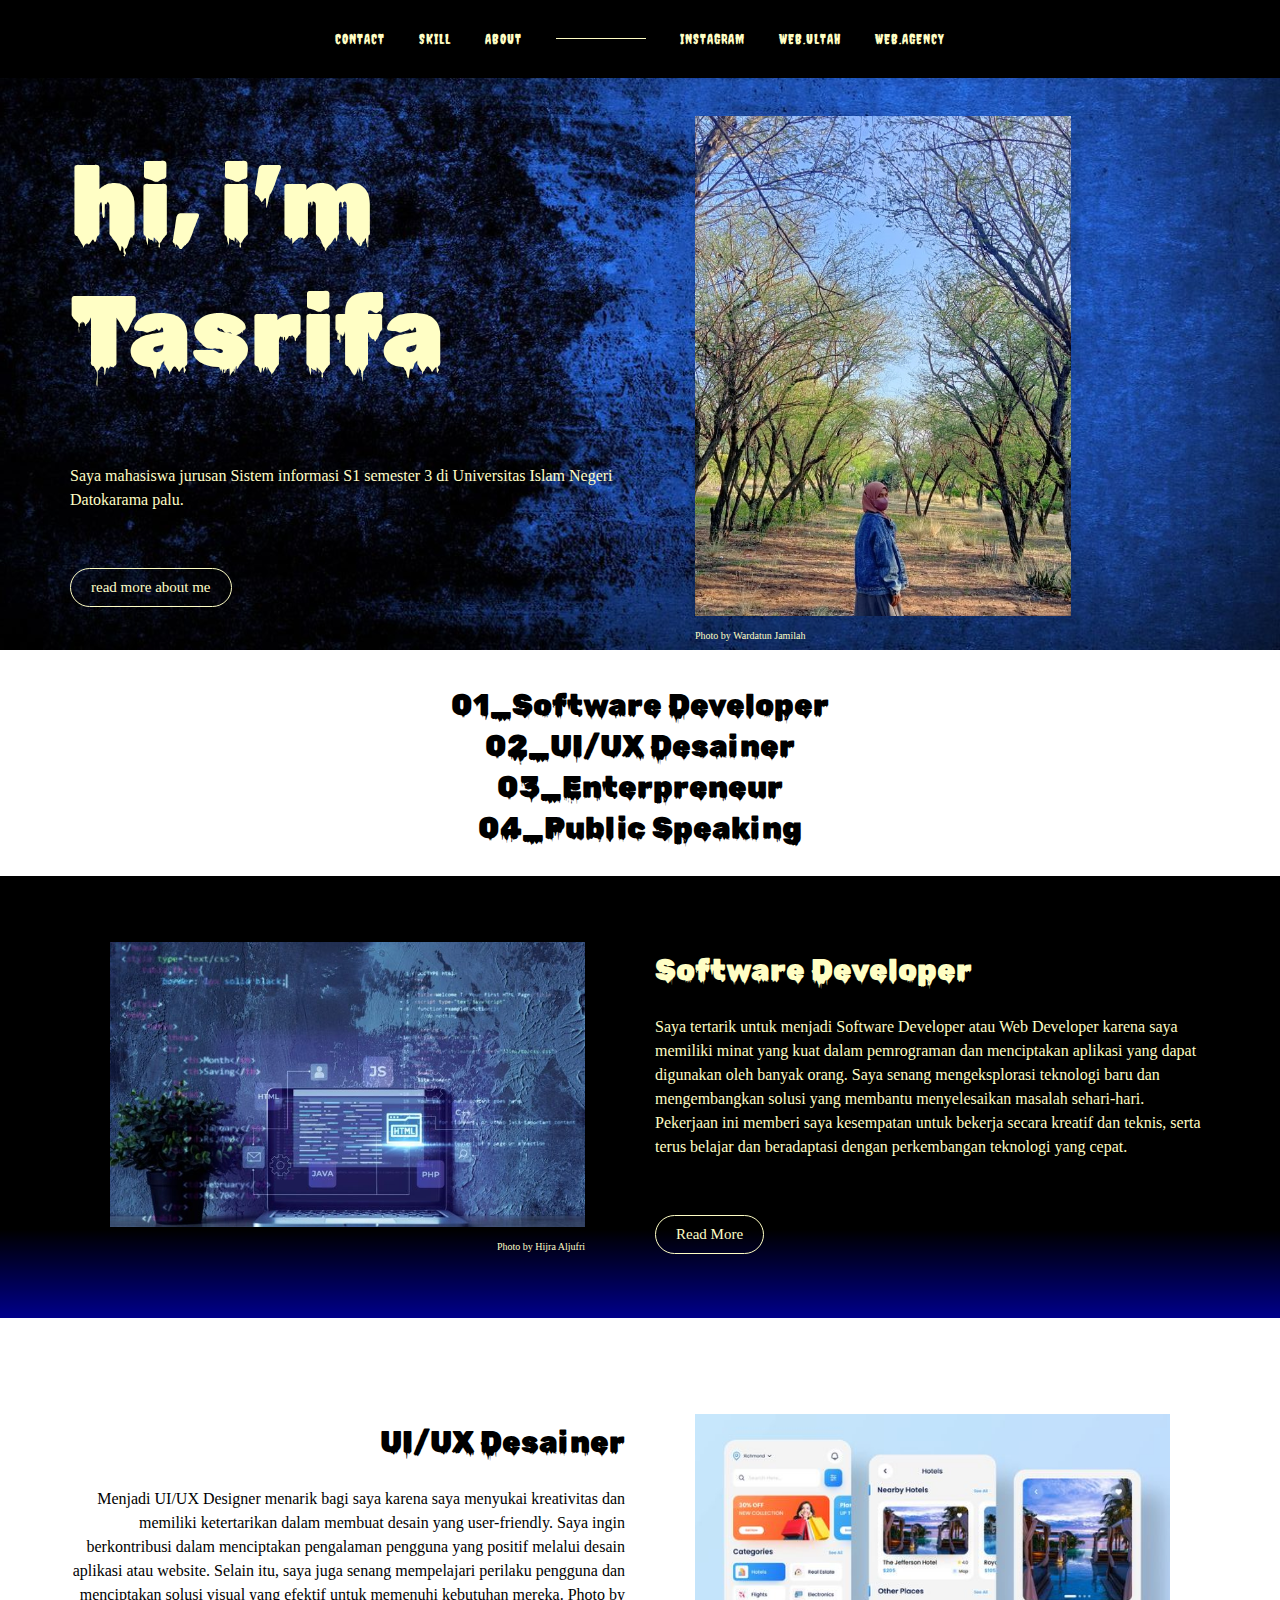
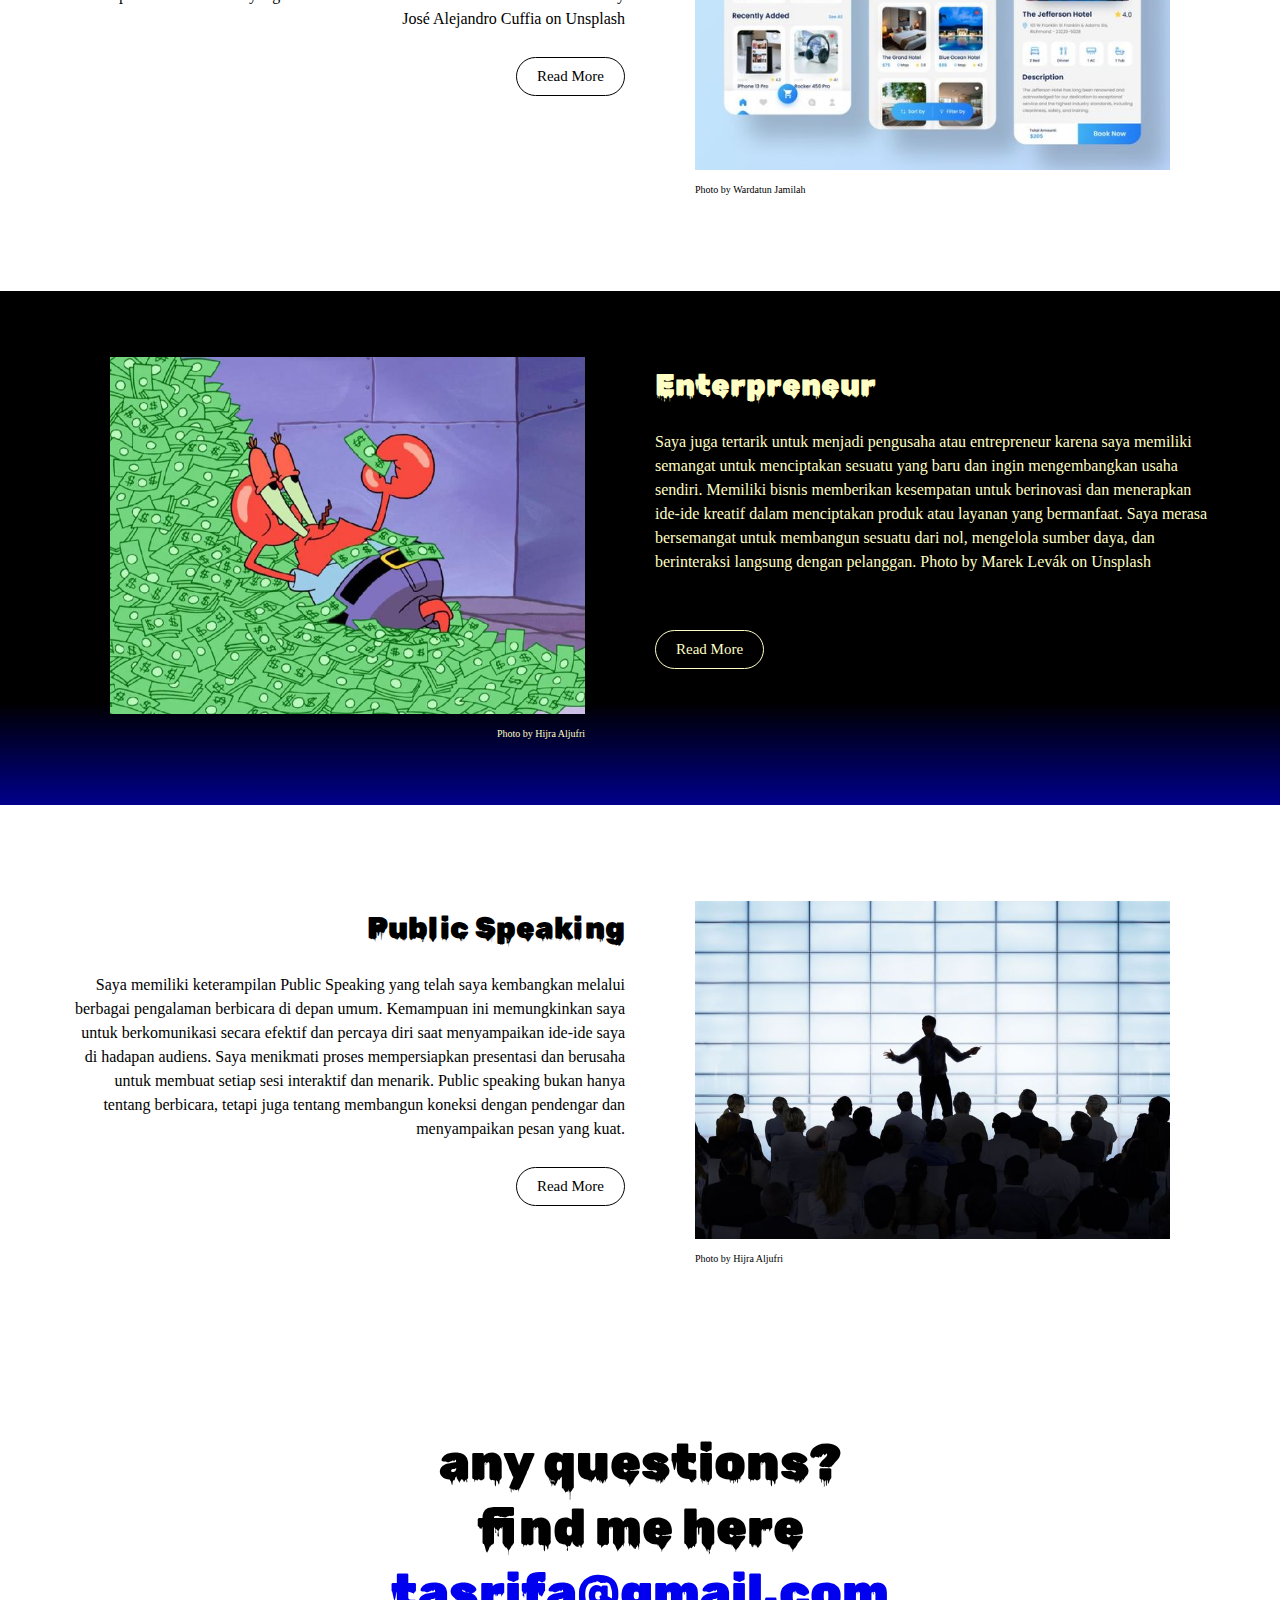
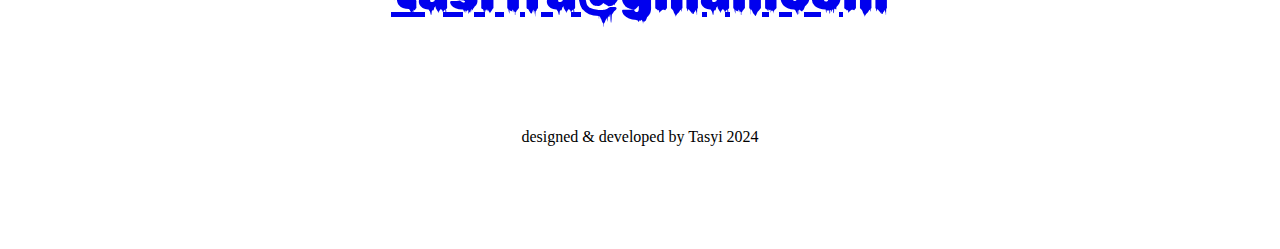
<file: index.html>
<!DOCTYPE html>
<html>
<head>
	<meta charset="utf-8">
	<meta name="viewport" content="width=device-width, initial-scale=1.0">
	<title>Portfolio Tasrifa</title>
	<link rel="stylesheet" href="css/bootstrap-grid.css" type="text/css">
	<link rel="stylesheet" href="css/styles.css" type="text/css">
	<!-- add google font -->
	<link href="https://fonts.googleapis.com/css2?family=Inknut+Antiqua:wght@300;400;500;600;700;800;900&display=swap" rel="stylesheet">
	<link href="https://fonts.googleapis.com/css2?family=Rubik+Wet+Paint&display=swap" rel="stylesheet">
	<link href="https://fonts.googleapis.com/css2?family=Creepster&display=swap" rel="stylesheet">



</head>

<body>
	<nav>
		<ul >
			<li><a href="#contact">contact</a></li>
			<li><a href="#skill-list">skill</a></li>
			<li><a href="detail/about.html">About</a></li>
			<li class="empty"></li>
			<li><a href="https://www.instagram.com/tsrfaa13" target="_blank">instagram</a></li>
			<li><a href="https://tasrifalagiultah.netlify.app/" target="_blank">Web.Ultah</a></li>
			<li><a href="https://tasrifaa.netlify.app/" target="_blank">Web.Agency</a></li>

		</ul>
	</nav>
	<header>
		<div class="container">
			<div class="row">
				<!-- right coloum -->
				<div class="col-sm pertama">
					<h1>hi, i’m</br>
					Tasrifa</h1>
					<p> Saya mahasiswa jurusan Sistem informasi S1 semester 3 di Universitas Islam Negeri Datokarama palu.
					</p>					
					<a href="detail/about.html" class="button-pertama">read more about me</a>
				</div>
				<!-- left coloum -->
				<div class="col-sm">
					<figure>
						<img src="img/tasrifa.jpg" class="intro-img" alt="Jone Doe">
						<figcaption style="color:#fffec5 ;"> 
							Photo by Wardatun Jamilah
						</figcaption>
					</figure>
				</div>
			</div>
		</div>
	</header>
	<section id="skill-list">
		<ul class="skill-list"  >
			<li>01_Software Developer</li>
			<li>02_UI/UX Desainer</li>
			<li>03_Enterpreneur</li>
			<li>04_Public Speaking</li>
		</ul>
	</section>
	<!-- projects -->
	<section class="project blue">
		<div class="container">
			<div class="row">
				<!-- right coloum -->
				<div class="col-sm">
					<figure>
						<img src="img/about.jpg" alt="cosmetics">
						<figcaption class="right-alignment" style="color:#fffec5;">
							Photo by Hijra Aljufri
						</figcaption>
					</figure> 
				</div>
				<div class="col-sm">
					<h2>Software Developer</h2>
					<p>Saya tertarik untuk menjadi Software Developer atau Web Developer karena saya memiliki minat yang kuat dalam pemrograman dan menciptakan aplikasi yang dapat digunakan oleh banyak orang. Saya senang mengeksplorasi teknologi baru dan mengembangkan solusi yang membantu menyelesaikan masalah sehari-hari. Pekerjaan ini memberi saya kesempatan untuk bekerja secara kreatif dan teknis, serta terus belajar dan beradaptasi dengan perkembangan teknologi yang cepat.
					</p>
					<a href="detail/Software_developer_page.html" class="button-pertama">Read More </a>
				</div>
			</div>
		</div>
	</section>
	<!-- project2 -->
	<section class="project">
		<div class="container">
			<div class="row">
				<!-- right coloum -->
				<div class="col-sm right-alignment">
					<h2>UI/UX Desainer</h2>
					<p>Menjadi UI/UX Designer menarik bagi saya karena saya menyukai kreativitas dan memiliki ketertarikan dalam membuat desain yang user-friendly. Saya ingin berkontribusi dalam menciptakan pengalaman pengguna yang positif melalui desain aplikasi atau website. Selain itu, saya juga senang mempelajari perilaku pengguna dan menciptakan solusi visual yang efektif untuk memenuhi kebutuhan mereka.
					Photo by José Alejandro Cuffia on Unsplash</p>
					<a href="detail/uiux_designer.html" class="button">Read More </a>
				</div>
				<div class="col-sm">
					<figure>
						<img src="img/about-2.jpg" alt="cosmetics">
						<figcaption >
							Photo by Wardatun Jamilah
						</figcaption>
					</figure> 
				</div>
			</div>
		</div>
	</section>
	<section class="project blue" >
		<!-- project3 -->
		<div class="container">
			<div class="row">
				<!-- right coloum -->
				<div class="col-sm">
					<figure class="tasrifaadman">
						<img src="img/ipad-app.jpg" alt="cosmetics">
						<figcaption class="right-alignment" style="color:#fffec5;">
							Photo by Hijra Aljufri
						</figcaption>
					</figure>
				</div> 
				<div class="col-sm"  >
					<h2>Enterpreneur</h2>
					<p>Saya juga tertarik untuk menjadi pengusaha atau entrepreneur karena saya memiliki semangat untuk menciptakan sesuatu yang baru dan ingin mengembangkan usaha sendiri. Memiliki bisnis memberikan kesempatan untuk berinovasi dan menerapkan ide-ide kreatif dalam menciptakan produk atau layanan yang bermanfaat. Saya merasa bersemangat untuk membangun sesuatu dari nol, mengelola sumber daya, dan berinteraksi langsung dengan pelanggan.
					Photo by Marek Levák on Unsplash</p>
					<a href="detail/enterpreneur.html" class="button-pertama">Read More </a>
				</div>
			</div>
		</div>
	</section>
	<section class="project">
		<div class="container">
			<div class="row">
				<!-- right coloum -->
				<div class="col-sm right-alignment">
					<h2>Public Speaking</h2>
					<p>Saya memiliki keterampilan Public Speaking yang telah saya kembangkan melalui berbagai pengalaman berbicara di depan umum. Kemampuan ini memungkinkan saya untuk berkomunikasi secara efektif dan percaya diri saat menyampaikan ide-ide saya di hadapan audiens. Saya menikmati proses mempersiapkan presentasi dan berusaha untuk membuat setiap sesi interaktif dan menarik. Public speaking bukan hanya tentang berbicara, tetapi juga tentang membangun koneksi dengan pendengar dan menyampaikan pesan yang kuat.</p>
					<a href="detail/public_speaking.html" class="button">Read More </a>
				</div>
				<div class="col-sm">
					<figure>
						<img src="img/publicspeaking.jpg" alt="cosmetics">
						<figcaption>
							Photo by Hijra Aljufri
						</figcaption>
					</figure> 
				</div>
			</div>
		</div>
	</section>
	<footer id="contact">
		<h2>any questions?<br>
			find me here <br><a href="mailto:tasrifaadman@gmail.com" target="_blank">tasrifa@gmail.com</a></h2>	
		<p>designed & developed by Tasyi 2024</p>
		</footer>
	</body>
	</html>
</file>
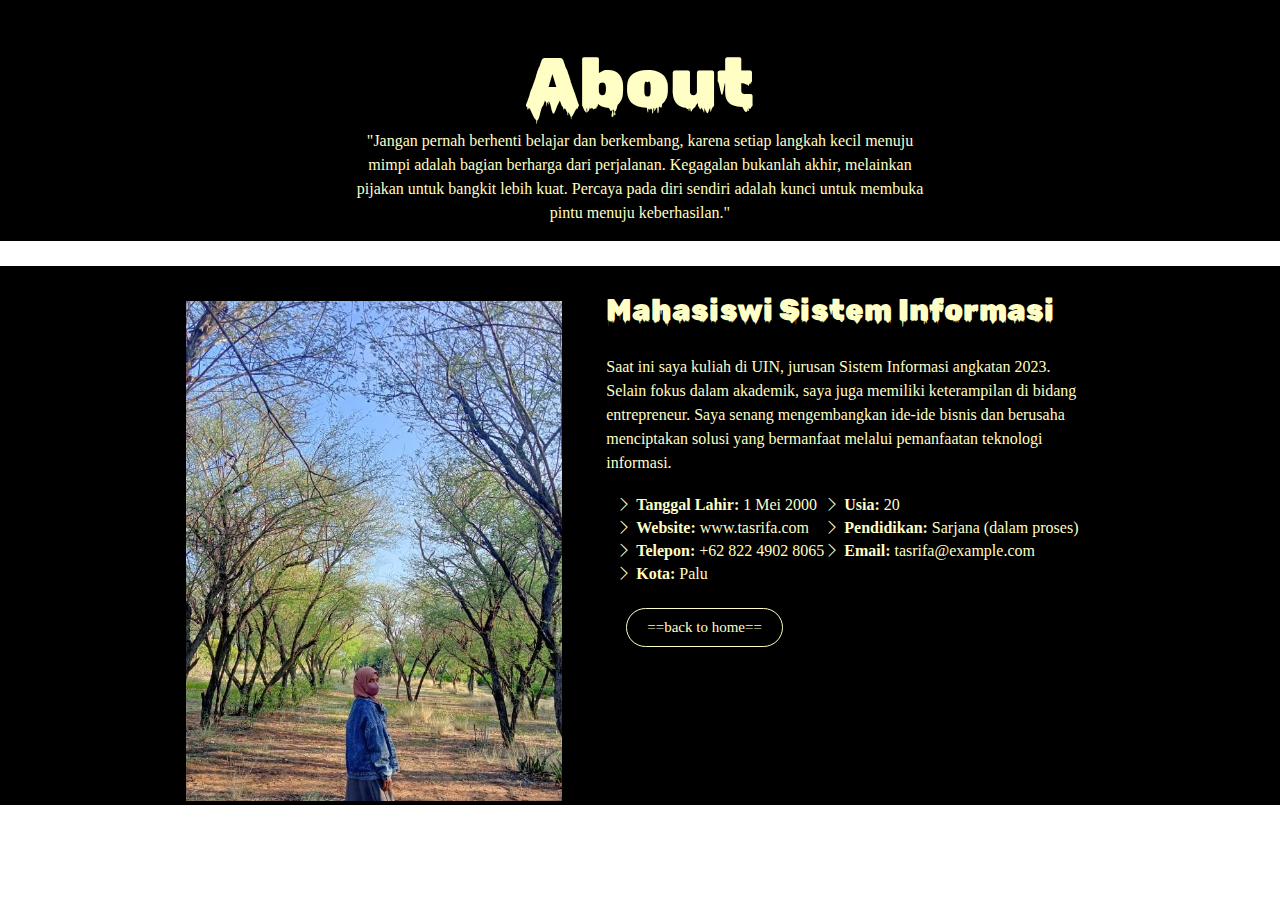
<file: about.html>
<!DOCTYPE html>
<html lang="id">
<head>
    <meta charset="UTF-8">
    <meta name="viewport" content="width=device-width, initial-scale=1.0">
    <link href="https://cdn.jsdelivr.net/npm/bootstrap-icons@1.10.5/font/bootstrap-icons.css" rel="stylesheet">
    <!-- Bootstrap CSS -->
    <link rel="stylesheet" href="css/bootstrap-grid.css" type="text/css">
    <link rel="stylesheet" href="css/styles.css" type="text/css">
    <link href="https://fonts.googleapis.com/css2?family=Rubik+Wet+Paint&display=swap" rel="stylesheet">
    <link href="https://fonts.googleapis.com/css2?family=Creepster&display=swap" rel="stylesheet">

    <title>Tentang Saya</title>
</head>
<body>
    <section class="section" id="section">
    <div class="page-header d-flex align-items-center">
        <div class="container position-relative">
            <div class="row d-flex justify-content-center">
                <div class="col-lg-6 text-center">
                    <h2>About</h2>
                    <p>"Jangan pernah berhenti belajar dan berkembang, karena setiap langkah kecil menuju mimpi adalah bagian berharga dari perjalanan. Kegagalan bukanlah akhir, melainkan pijakan untuk bangkit lebih kuat. Percaya pada diri sendiri adalah kunci untuk membuka pintu menuju keberhasilan."</p>
                </div>
            </div>
        </div>
    </div>
</section>
    <!-- Tentang Section -->
    <section id="about" class="about">
        <div class="container">
            <div class="row gy-4 justify-content-center">
                <div class="col-lg-4">
                    <img src="img/tasrifa.jpg" class="img-fluid rounded-circle" alt="Tasrifa" >
                </div>
                <div class="col-lg-5 content">
                    <h2>Mahasiswi Sistem Informasi</h2>
                    <p class="fst-italic py-3">
                        Saat ini saya kuliah di UIN, jurusan Sistem Informasi angkatan 2023. Selain fokus dalam akademik, saya juga memiliki keterampilan di bidang entrepreneur. Saya senang mengembangkan ide-ide bisnis dan berusaha menciptakan solusi yang bermanfaat melalui pemanfaatan teknologi informasi.
                    </p>
                    <div class="row" style="margin-left: 10px;">
                            <ul class="list-unstyled">
                                <li><i class="bi bi-chevron-right"></i> <strong>Tanggal Lahir:</strong> <span>1 Mei 2000</span></li>
                                <li><i class="bi bi-chevron-right"></i> <strong>Website:</strong> <span>www.tasrifa.com</span></li>
                                <li><i class="bi bi-chevron-right"></i> <strong>Telepon:</strong> <span>+62 822 4902 8065</span></li>
                                <li><i class="bi bi-chevron-right"></i> <strong>Kota:</strong> <span>Palu</span></li>
                            </ul>
                            <ul class="list-unstyled">
                                <li><i class="bi bi-chevron-right"></i> <strong>Usia:</strong> <span>20</span></li>
                                <li><i class="bi bi-chevron-right"></i> <strong>Pendidikan:</strong> <span>Sarjana (dalam proses)</span></li>
                                <li><i class="bi bi-chevron-right"></i> <strong>Email:</strong> <span>tasrifa@example.com</span></li>
                            </ul>
                    </div>
                     <a href="index.html" class="button-about">==back to home==</a>
                </div>
            </div>
        </div>
    </section><!-- Akhir Tentang Section -->
</body>
</html>
</file>
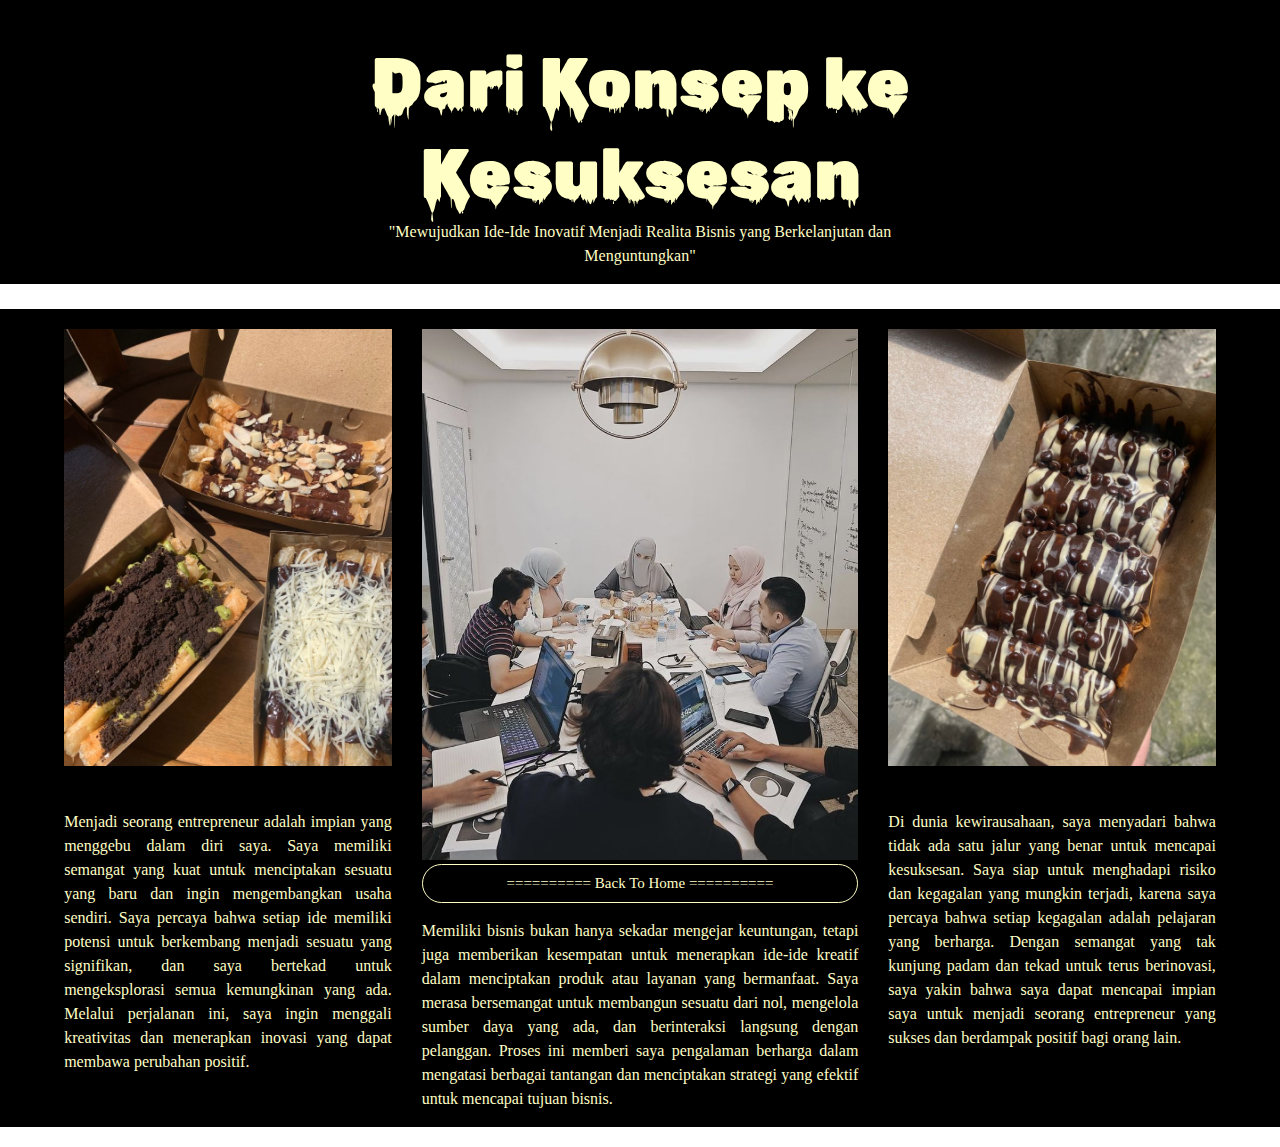
<file: enterpreneur.html>
<!DOCTYPE html>
<html lang="id">
<head>
    <meta charset="UTF-8">
    <meta name="viewport" content="width=device-width, initial-scale=1.0">
    <link rel="stylesheet" href="css/bootstrap-grid.css" type="text/css">
    <link rel="stylesheet" href="css/styles.css" type="text/css">
    <link href="https://fonts.googleapis.com/css2?family=Creepster&display=swap" rel="stylesheet">
    <link href="https://fonts.googleapis.com/css2?family=Inknut+Antiqua:wght@300;400;500;600;700;800;900&display=swap" rel="stylesheet">
    <link href="https://fonts.googleapis.com/css2?family=Rubik+Wet+Paint&display=swap" rel="stylesheet">
    <title>Enterpreneur</title>
</head>
<body>
   <section id="section" class="section">
    <div class="page-header d-flex align-items-center">
        <div class="container position-relative">
            <div class="row d-flex justify-content-center">
                <div class="col-lg-6 text-center">
                    <h2>Dari Konsep ke Kesuksesan</h2>
                    <p>"Mewujudkan Ide-Ide Inovatif Menjadi Realita Bisnis yang Berkelanjutan dan Menguntungkan"</p>
                </div>
            </div>
        </div>
    </div>
    </section>
    <section id="enterpreneur" class="enterpreneur">
    	<div class="row d-flex justify-content-center">
    		<div class="col-lg-3">
    			<img src="img/banroll1.jpg">
    		</div>
    		<div class="col-lg-4 tengah">
    			<img src="img/enterpreneur.jpg">
    		</div>
			<div class="col-lg-3">
    			<img src="img/banroll2.jpg">
    		</div>
    	</div>
    	<div class="row justify-content-center">
    		<div class="col-lg-3" style="margin-top:-70px;">
    			<p>Menjadi seorang entrepreneur adalah impian yang menggebu dalam diri saya. Saya memiliki semangat yang kuat untuk menciptakan sesuatu yang baru dan ingin mengembangkan usaha sendiri. Saya percaya bahwa setiap ide memiliki potensi untuk berkembang menjadi sesuatu yang signifikan, dan saya bertekad untuk mengeksplorasi semua kemungkinan yang ada. Melalui perjalanan ini, saya ingin menggali kreativitas dan menerapkan inovasi yang dapat membawa perubahan positif.</p>
    		</div>
    		<div class="col-lg-4">
    			<a href="index.html" class="button_enterpreneur">========== Back To Home ==========</a>
    			<p>Memiliki bisnis bukan hanya sekadar mengejar keuntungan, tetapi juga memberikan kesempatan untuk menerapkan ide-ide kreatif dalam menciptakan produk atau layanan yang bermanfaat. Saya merasa bersemangat untuk membangun sesuatu dari nol, mengelola sumber daya yang ada, dan berinteraksi langsung dengan pelanggan. Proses ini memberi saya pengalaman berharga dalam mengatasi berbagai tantangan dan menciptakan strategi yang efektif untuk mencapai tujuan bisnis.</p>
    		</div>
    		<div class="col-lg-3" style="margin-top:-70px;">
    			<p>Di dunia kewirausahaan, saya menyadari bahwa tidak ada satu jalur yang benar untuk mencapai kesuksesan. Saya siap untuk menghadapi risiko dan kegagalan yang mungkin terjadi, karena saya percaya bahwa setiap kegagalan adalah pelajaran yang berharga. Dengan semangat yang tak kunjung padam dan tekad untuk terus berinovasi, saya yakin bahwa saya dapat mencapai impian saya untuk menjadi seorang entrepreneur yang sukses dan berdampak positif bagi orang lain.</p>
    		</div>
    	</div>
    </section>
</body>
</html>
</file>
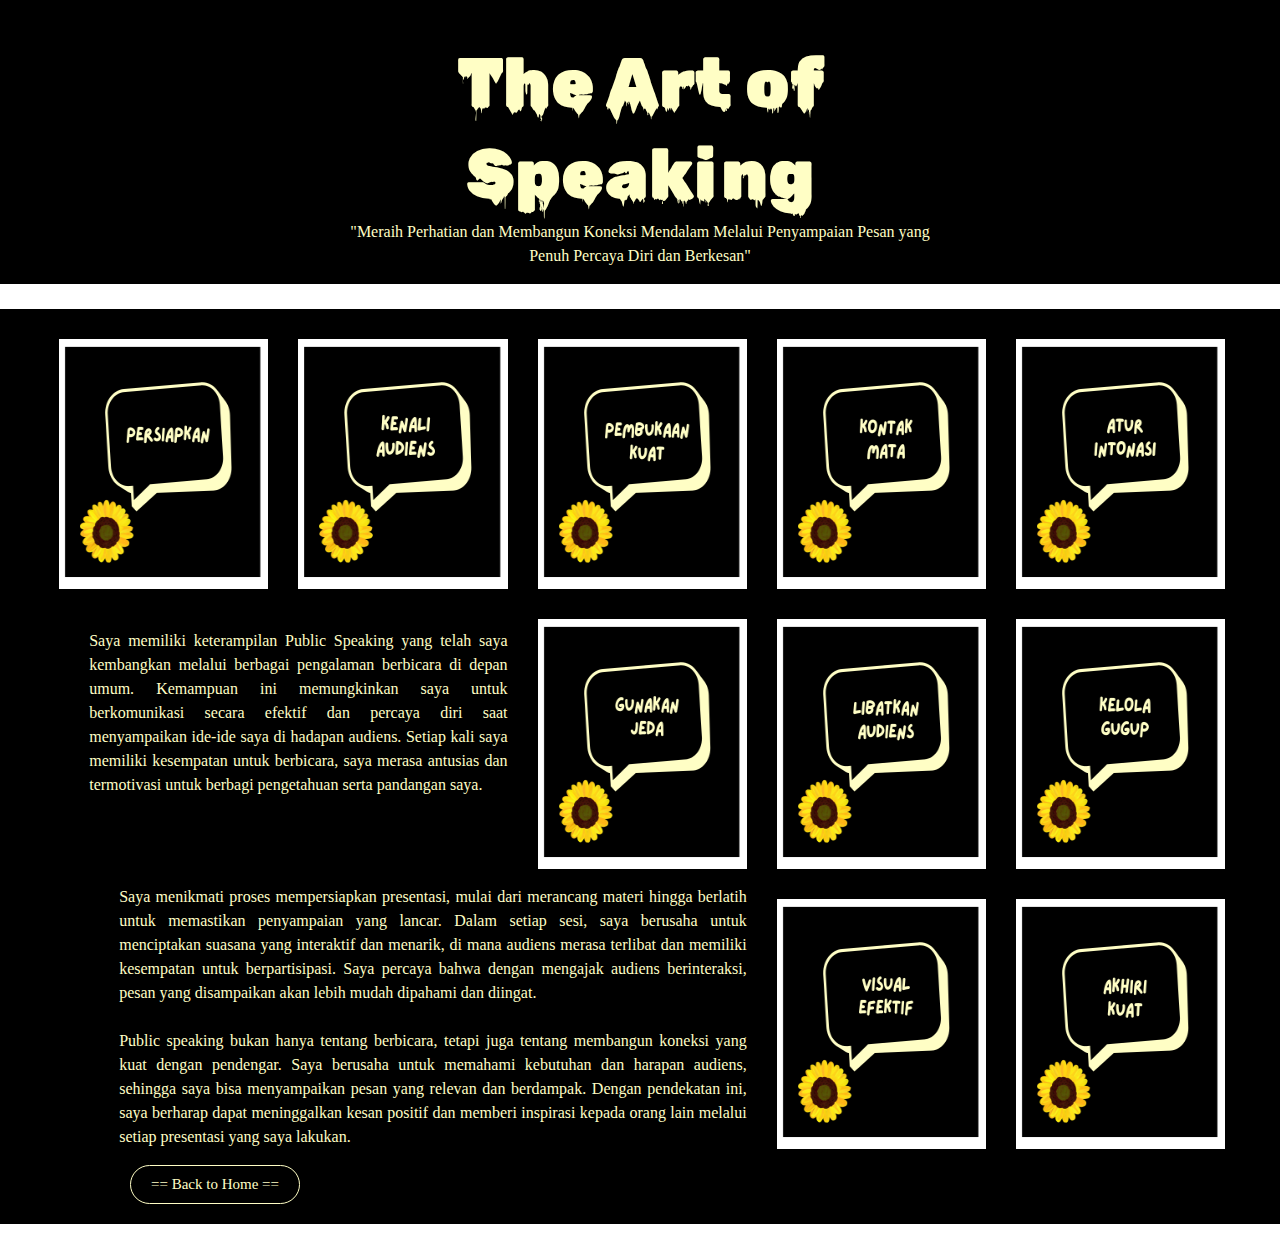
<file: public_speaking.html>
<!DOCTYPE html>
<html lang="id">
<head>
    <meta charset="UTF-8">
    <meta name="viewport" content="width=device-width, initial-scale=1.0">
    <link rel="stylesheet" href="css/bootstrap-grid.css" type="text/css">
    <link rel="stylesheet" href="css/styles.css" type="text/css">
    <link href="https://fonts.googleapis.com/css2?family=Creepster&display=swap" rel="stylesheet">
    <link href="https://fonts.googleapis.com/css2?family=Inknut+Antiqua:wght@300;400;500;600;700;800;900&display=swap" rel="stylesheet">
    <link href="https://fonts.googleapis.com/css2?family=Rubik+Wet+Paint&display=swap" rel="stylesheet">
    <title>Public Speaking</title>
</head>
<body>
   <section id="section" class="section">
    <div class="page-header d-flex align-items-center">
        <div class="container position-relative">
            <div class="row d-flex justify-content-center">
                <div class="col-lg-6 text-center">
                    <h2>The Art of<br>Speaking</h2>
                    <p>"Meraih Perhatian dan Membangun Koneksi Mendalam Melalui Penyampaian Pesan yang Penuh Percaya Diri dan Berkesan"</p>
                </div>
            </div>
        </div>
    </div>
    </section>
    <section class="speaking" id="speaking">
    	<div class="row">
    		<div class="col-lg-2">
    			<img src="img/1.png">
    		</div>
    		<div class="col-lg-2">
    			<img src="img/2.png">
    		</div>
    		<div class="col-lg-2">
    			<img src="img/3.png">
    		</div>
    		<div class="col-lg-2">
    			<img src="img/4.png">
    		</div>
    		<div class="col-lg-2">
    			<img src="img/5.png">
    		</div>
    	</div>
    	<div class="row">
    		<div class="col-lg-4">
    			<p><br>Saya memiliki keterampilan Public Speaking yang telah saya kembangkan melalui berbagai pengalaman berbicara di depan umum. Kemampuan ini memungkinkan saya untuk berkomunikasi secara efektif dan percaya diri saat menyampaikan ide-ide saya di hadapan audiens. Setiap kali saya memiliki kesempatan untuk berbicara, saya merasa antusias dan termotivasi untuk berbagi pengetahuan serta pandangan saya.</p>
    		</div>
    		<div class="col-lg-2">
    			<img src="img/6.png">
    		</div>
    		<div class="col-lg-2">
    			<img src="img/7.png">
    		</div>
    		<div class="col-lg-2">
    			<img src="img/8.png">
    		</div>
    	</div>
    	<div class="row">
    		<div class="col-lg-6">
    			<p>Saya menikmati proses mempersiapkan presentasi, mulai dari merancang materi hingga berlatih untuk memastikan penyampaian yang lancar. Dalam setiap sesi, saya berusaha untuk menciptakan suasana yang interaktif dan menarik, di mana audiens merasa terlibat dan memiliki kesempatan untuk berpartisipasi. Saya percaya bahwa dengan mengajak audiens berinteraksi, pesan yang disampaikan akan lebih mudah dipahami dan diingat.<br><br>Public speaking bukan hanya tentang berbicara, tetapi juga tentang membangun koneksi yang kuat dengan pendengar. Saya berusaha untuk memahami kebutuhan dan harapan audiens, sehingga saya bisa menyampaikan pesan yang relevan dan berdampak. Dengan pendekatan ini, saya berharap dapat meninggalkan kesan positif dan memberi inspirasi kepada orang lain melalui setiap presentasi yang saya lakukan.</p>
    		</div>
    		<div class="col-lg-2">
    			<img src="img/9.png">
    		</div>
    		<div class="col-lg-2">
    			<img src="img/10.png">
    		</div>
    	</div>
    	<a href="index.html" class="button_speaking">== Back to Home ==</a>
    </section>
</body>
</html>
</file>
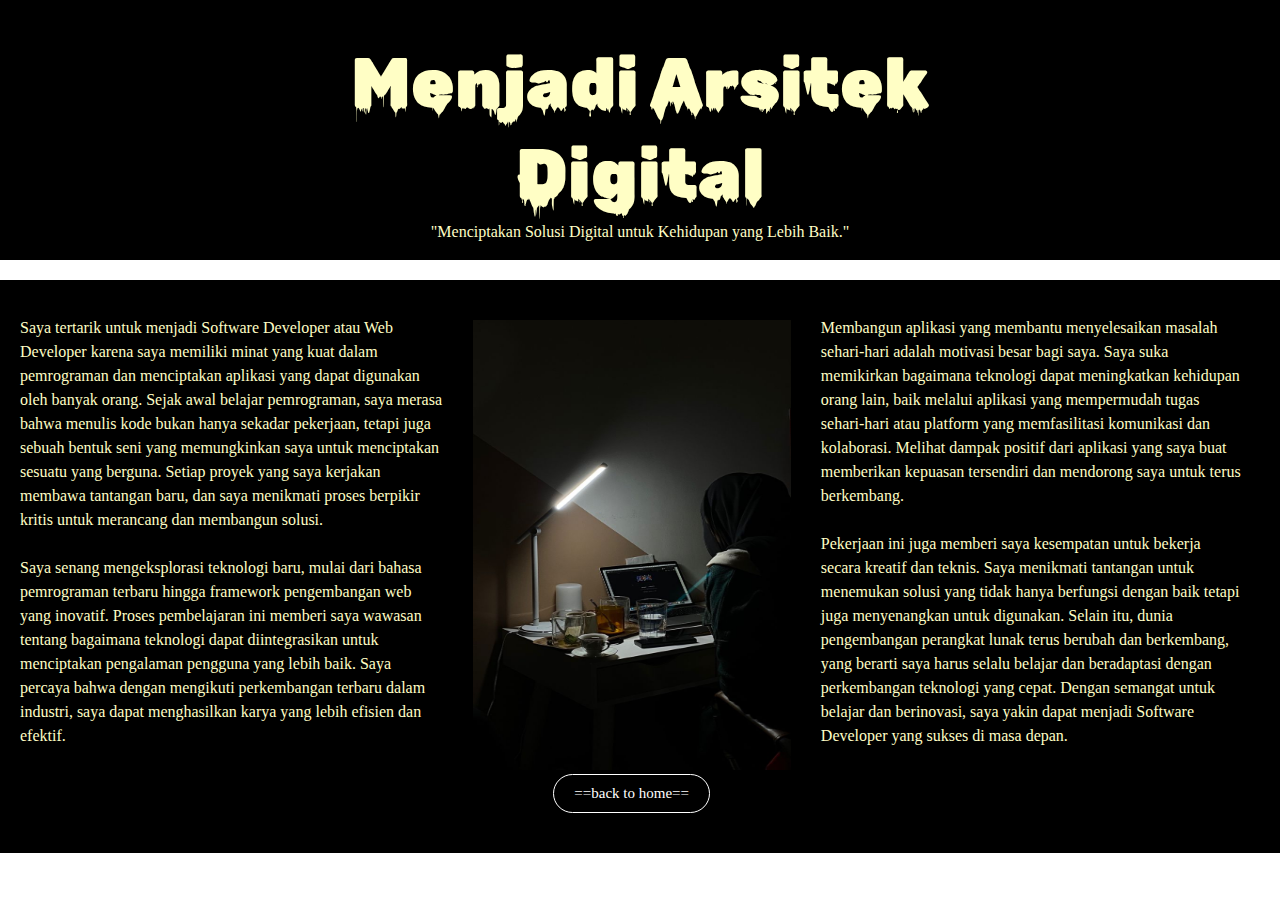
<file: software_developer_page.html>
<!DOCTYPE html>
<html lang="id">
<head>
    <meta charset="UTF-8">
    <meta name="viewport" content="width=device-width, initial-scale=1.0">
    <link rel="stylesheet" href="css/bootstrap-grid.css" type="text/css">
    <link rel="stylesheet" href="css/styles.css" type="text/css">
    <link href="https://fonts.googleapis.com/css2?family=Creepster&display=swap" rel="stylesheet">
    <link href="https://fonts.googleapis.com/css2?family=Inknut+Antiqua:wght@300;400;500;600;700;800;900&display=swap" rel="stylesheet">
    <link href="https://fonts.googleapis.com/css2?family=Rubik+Wet+Paint&display=swap" rel="stylesheet">
    <title>software_developer_page</title>
</head>
<body>
    <section id="section" class="section">
    <div class="page-header d-flex align-items-center">
        <div class="container position-relative">
            <div class="row d-flex justify-content-center">
                <div class="col-lg-6 text-center">
                    <h2>Menjadi Arsitek Digital</h2>
                    <p>"Menciptakan Solusi Digital untuk Kehidupan yang Lebih Baik."</p>
                </div>
            </div>
        </div>
    </div>
</section>
        <div class="software-page" id="software-page">
            <div class="row ">
                <div class="col-lg-4">
                    <p>Saya tertarik untuk menjadi Software Developer atau Web Developer karena saya memiliki minat yang kuat dalam pemrograman dan menciptakan aplikasi yang dapat digunakan oleh banyak orang. Sejak awal belajar pemrograman, saya merasa bahwa menulis kode bukan hanya sekadar pekerjaan, tetapi juga sebuah bentuk seni yang memungkinkan saya untuk menciptakan sesuatu yang berguna. Setiap proyek yang saya kerjakan membawa tantangan baru, dan saya menikmati proses berpikir kritis untuk merancang dan membangun solusi.<br><br>
                    Saya senang mengeksplorasi teknologi baru, mulai dari bahasa pemrograman terbaru hingga framework pengembangan web yang inovatif. Proses pembelajaran ini memberi saya wawasan tentang bagaimana teknologi dapat diintegrasikan untuk menciptakan pengalaman pengguna yang lebih baik. Saya percaya bahwa dengan mengikuti perkembangan terbaru dalam industri, saya dapat menghasilkan karya yang lebih efisien dan efektif.</p>
                </div>
                <div class="col-lg-3" style="margin-top:20px;">
                    <img src="img/developer_page.jpg">
                    <a href="index.html" class="button-develop">==back to home==</a>
                </div>
                <div class="col-lg-4">
                    <p>Membangun aplikasi yang membantu menyelesaikan masalah sehari-hari adalah motivasi besar bagi saya. Saya suka memikirkan bagaimana teknologi dapat meningkatkan kehidupan orang lain, baik melalui aplikasi yang mempermudah tugas sehari-hari atau platform yang memfasilitasi komunikasi dan kolaborasi. Melihat dampak positif dari aplikasi yang saya buat memberikan kepuasan tersendiri dan mendorong saya untuk terus berkembang.<br><br>
                    Pekerjaan ini juga memberi saya kesempatan untuk bekerja secara kreatif dan teknis. Saya menikmati tantangan untuk menemukan solusi yang tidak hanya berfungsi dengan baik tetapi juga menyenangkan untuk digunakan. Selain itu, dunia pengembangan perangkat lunak terus berubah dan berkembang, yang berarti saya harus selalu belajar dan beradaptasi dengan perkembangan teknologi yang cepat. Dengan semangat untuk belajar dan berinovasi, saya yakin dapat menjadi Software Developer yang sukses di masa depan.</p>
                </div>
            </div>
        </div>
</body>
</html>
</file>
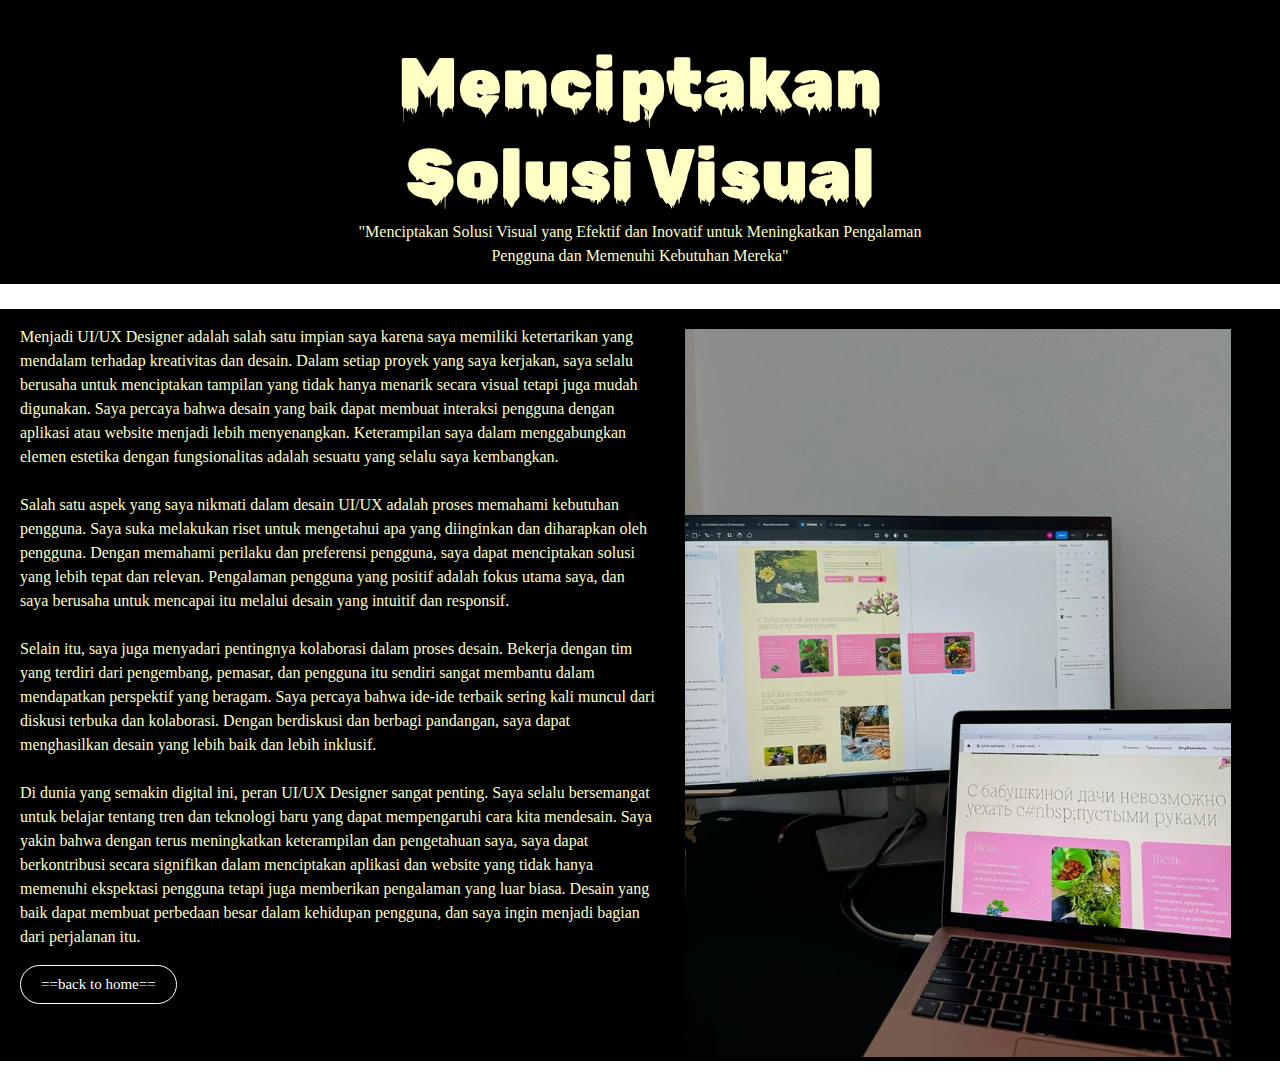
<file: uiux_designer.html>
<!DOCTYPE html>
<html lang="id">
<head>
    <meta charset="UTF-8">
    <meta name="viewport" content="width=device-width, initial-scale=1.0">
    <link rel="stylesheet" href="css/bootstrap-grid.css" type="text/css">
    <link rel="stylesheet" href="css/styles.css" type="text/css">
    <link href="https://fonts.googleapis.com/css2?family=Creepster&display=swap" rel="stylesheet">
    <link href="https://fonts.googleapis.com/css2?family=Inknut+Antiqua:wght@300;400;500;600;700;800;900&display=swap" rel="stylesheet">
    <link href="https://fonts.googleapis.com/css2?family=Rubik+Wet+Paint&display=swap" rel="stylesheet">
    <title>UI/UX Designer</title>
</head>
<body>
   <section id="section" class="section">
    <div class="page-header d-flex align-items-center">
        <div class="container position-relative">
            <div class="row d-flex justify-content-center">
                <div class="col-lg-6 text-center">
                    <h2>Menciptakan Solusi Visual</h2>
                    <p>"Menciptakan Solusi Visual yang Efektif dan Inovatif untuk Meningkatkan Pengalaman Pengguna dan Memenuhi Kebutuhan Mereka"</p>
                </div>
            </div>
        </div>
    </div>
    </section>
    <section id="uiux_designer" class="uiux_designer">
    	<div class="row">
    		<div class="col-lg-6">
    			<p>Menjadi UI/UX Designer adalah salah satu impian saya karena saya memiliki ketertarikan yang mendalam terhadap kreativitas dan desain. Dalam setiap proyek yang saya kerjakan, saya selalu berusaha untuk menciptakan tampilan yang tidak hanya menarik secara visual tetapi juga mudah digunakan. Saya percaya bahwa desain yang baik dapat membuat interaksi pengguna dengan aplikasi atau website menjadi lebih menyenangkan. Keterampilan saya dalam menggabungkan elemen estetika dengan fungsionalitas adalah sesuatu yang selalu saya kembangkan.<br><br>

    			Salah satu aspek yang saya nikmati dalam desain UI/UX adalah proses memahami kebutuhan pengguna. Saya suka melakukan riset untuk mengetahui apa yang diinginkan dan diharapkan oleh pengguna. Dengan memahami perilaku dan preferensi pengguna, saya dapat menciptakan solusi yang lebih tepat dan relevan. Pengalaman pengguna yang positif adalah fokus utama saya, dan saya berusaha untuk mencapai itu melalui desain yang intuitif dan responsif.<br><br>

    			Selain itu, saya juga menyadari pentingnya kolaborasi dalam proses desain. Bekerja dengan tim yang terdiri dari pengembang, pemasar, dan pengguna itu sendiri sangat membantu dalam mendapatkan perspektif yang beragam. Saya percaya bahwa ide-ide terbaik sering kali muncul dari diskusi terbuka dan kolaborasi. Dengan berdiskusi dan berbagi pandangan, saya dapat menghasilkan desain yang lebih baik dan lebih inklusif.<br><br>

    			Di dunia yang semakin digital ini, peran UI/UX Designer sangat penting. Saya selalu bersemangat untuk belajar tentang tren dan teknologi baru yang dapat mempengaruhi cara kita mendesain. Saya yakin bahwa dengan terus meningkatkan keterampilan dan pengetahuan saya, saya dapat berkontribusi secara signifikan dalam menciptakan aplikasi dan website yang tidak hanya memenuhi ekspektasi pengguna tetapi juga memberikan pengalaman yang luar biasa. Desain yang baik dapat membuat perbedaan besar dalam kehidupan pengguna, dan saya ingin menjadi bagian dari perjalanan itu.</p> 
    			<a href="index.html" class="button_uiux">==back to home==</a>
    		</div>
    		<div class="col-lg-5">
    			<img src="img/Ui ux design.jpg">
    		</div>
    	</div>
    </section>
</body>
</html>
</file>
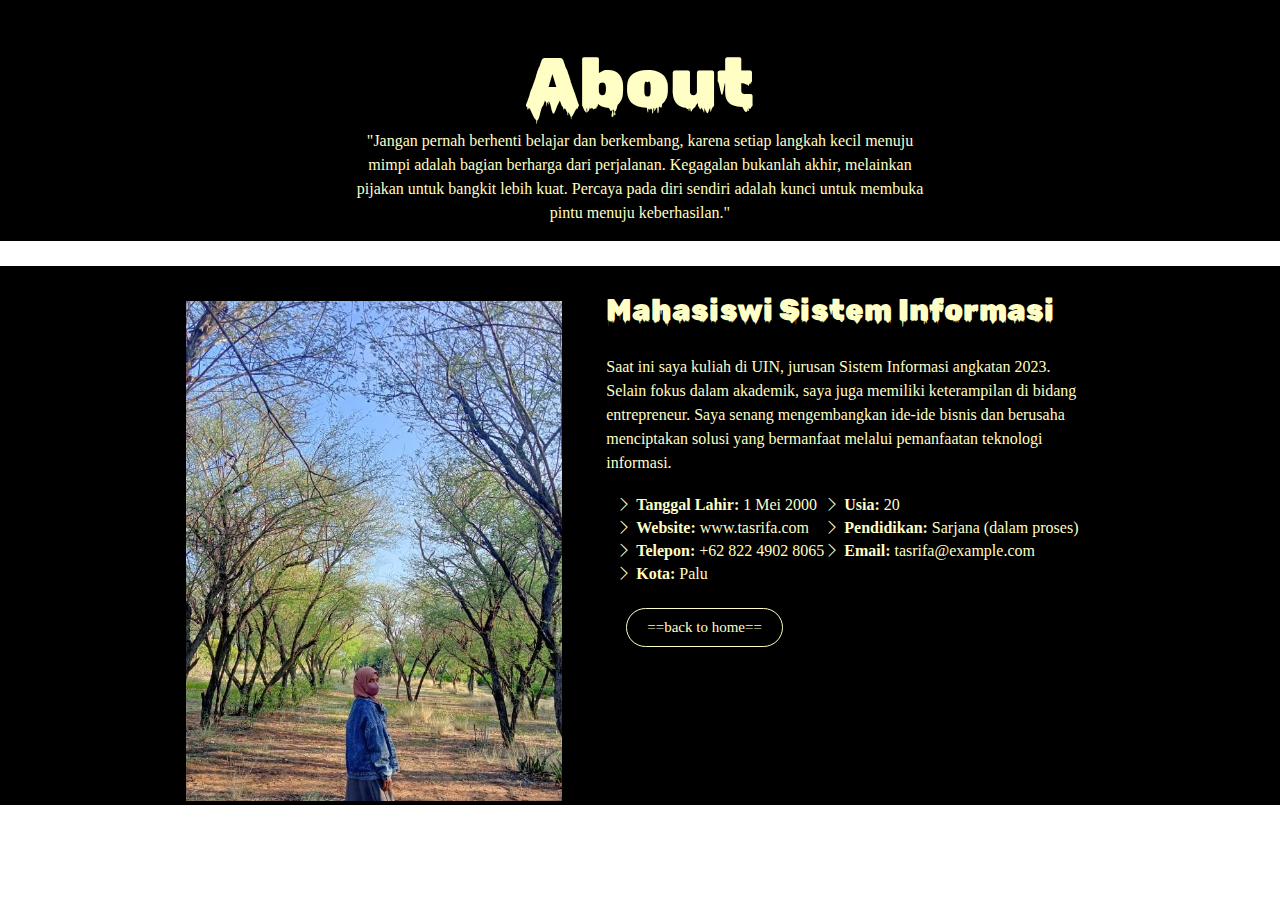
<file: detail/about.html>
<!DOCTYPE html>
<html lang="id">
<head>
    <meta charset="UTF-8">
    <meta name="viewport" content="width=device-width, initial-scale=1.0">
    <link href="https://cdn.jsdelivr.net/npm/bootstrap-icons@1.10.5/font/bootstrap-icons.css" rel="stylesheet">
    <!-- Bootstrap CSS -->
    <link rel="stylesheet" href="../css/bootstrap-grid.css" type="text/css">
    <link rel="stylesheet" href="../css/styles.css" type="text/css">
    <link href="https://fonts.googleapis.com/css2?family=Rubik+Wet+Paint&display=swap" rel="stylesheet">
    <link href="https://fonts.googleapis.com/css2?family=Creepster&display=swap" rel="stylesheet">

    <title>Tentang Saya</title>
</head>
<body>
    <section class="section" id="section">
    <div class="page-header d-flex align-items-center">
        <div class="container position-relative">
            <div class="row d-flex justify-content-center">
                <div class="col-lg-6 text-center">
                    <h2>About</h2>
                    <p>"Jangan pernah berhenti belajar dan berkembang, karena setiap langkah kecil menuju mimpi adalah bagian berharga dari perjalanan. Kegagalan bukanlah akhir, melainkan pijakan untuk bangkit lebih kuat. Percaya pada diri sendiri adalah kunci untuk membuka pintu menuju keberhasilan."</p>
                </div>
            </div>
        </div>
    </div>
</section>
    <!-- Tentang Section -->
    <section id="about" class="about">
        <div class="container">
            <div class="row gy-4 justify-content-center">
                <div class="col-lg-4">
                    <img src="../img/tasrifa.jpg" class="img-fluid rounded-circle" alt="Tasrifa" >
                </div>
                <div class="col-lg-5 content">
                    <h2>Mahasiswi Sistem Informasi</h2>
                    <p class="fst-italic py-3">
                        Saat ini saya kuliah di UIN, jurusan Sistem Informasi angkatan 2023. Selain fokus dalam akademik, saya juga memiliki keterampilan di bidang entrepreneur. Saya senang mengembangkan ide-ide bisnis dan berusaha menciptakan solusi yang bermanfaat melalui pemanfaatan teknologi informasi.
                    </p>
                    <div class="row" style="margin-left: 10px;">
                            <ul class="list-unstyled">
                                <li><i class="bi bi-chevron-right"></i> <strong>Tanggal Lahir:</strong> <span>1 Mei 2000</span></li>
                                <li><i class="bi bi-chevron-right"></i> <strong>Website:</strong> <span>www.tasrifa.com</span></li>
                                <li><i class="bi bi-chevron-right"></i> <strong>Telepon:</strong> <span>+62 822 4902 8065</span></li>
                                <li><i class="bi bi-chevron-right"></i> <strong>Kota:</strong> <span>Palu</span></li>
                            </ul>
                            <ul class="list-unstyled">
                                <li><i class="bi bi-chevron-right"></i> <strong>Usia:</strong> <span>20</span></li>
                                <li><i class="bi bi-chevron-right"></i> <strong>Pendidikan:</strong> <span>Sarjana (dalam proses)</span></li>
                                <li><i class="bi bi-chevron-right"></i> <strong>Email:</strong> <span>tasrifa@example.com</span></li>
                            </ul>
                    </div>
                     <a href="../index.html" class="button-about">==back to home==</a>
                </div>
            </div>
        </div>
    </section><!-- Akhir Tentang Section -->
</body>
</html>
</file>
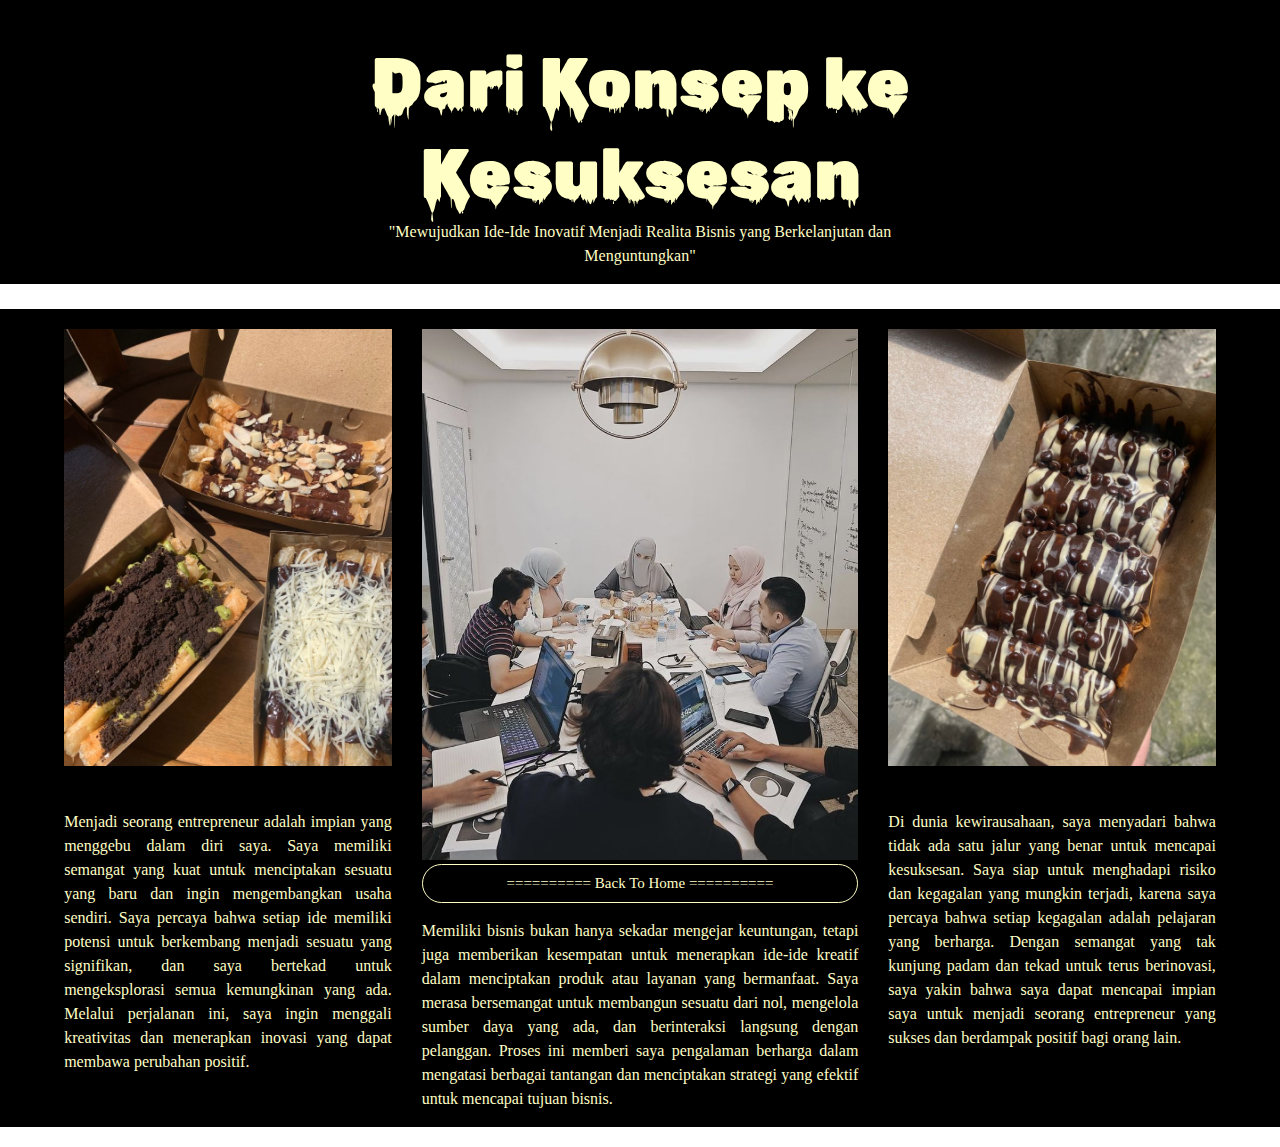
<file: detail/enterpreneur.html>
<!DOCTYPE html>
<html lang="id">
<head>
    <meta charset="UTF-8">
    <meta name="viewport" content="width=device-width, initial-scale=1.0">
    <link rel="stylesheet" href="../css/bootstrap-grid.css" type="text/css">
    <link rel="stylesheet" href="../css/styles.css" type="text/css">
    <link href="https://fonts.googleapis.com/css2?family=Creepster&display=swap" rel="stylesheet">
    <link href="https://fonts.googleapis.com/css2?family=Inknut+Antiqua:wght@300;400;500;600;700;800;900&display=swap" rel="stylesheet">
    <link href="https://fonts.googleapis.com/css2?family=Rubik+Wet+Paint&display=swap" rel="stylesheet">
    <title>Enterpreneur</title>
</head>
<body>
   <section id="section" class="section">
    <div class="page-header d-flex align-items-center">
        <div class="container position-relative">
            <div class="row d-flex justify-content-center">
                <div class="col-lg-6 text-center">
                    <h2>Dari Konsep ke Kesuksesan</h2>
                    <p>"Mewujudkan Ide-Ide Inovatif Menjadi Realita Bisnis yang Berkelanjutan dan Menguntungkan"</p>
                </div>
            </div>
        </div>
    </div>
    </section>
    <section id="enterpreneur" class="enterpreneur">
    	<div class="row d-flex justify-content-center">
    		<div class="col-lg-3">
    			<img src="../img/banroll1.jpg">
    		</div>
    		<div class="col-lg-4 tengah">
    			<img src="../img/enterpreneur.jpg">
    		</div>
			<div class="col-lg-3">
    			<img src="../img/banroll2.jpg">
    		</div>
    	</div>
    	<div class="row justify-content-center">
    		<div class="col-lg-3" style="margin-top:-70px;">
    			<p>Menjadi seorang entrepreneur adalah impian yang menggebu dalam diri saya. Saya memiliki semangat yang kuat untuk menciptakan sesuatu yang baru dan ingin mengembangkan usaha sendiri. Saya percaya bahwa setiap ide memiliki potensi untuk berkembang menjadi sesuatu yang signifikan, dan saya bertekad untuk mengeksplorasi semua kemungkinan yang ada. Melalui perjalanan ini, saya ingin menggali kreativitas dan menerapkan inovasi yang dapat membawa perubahan positif.</p>
    		</div>
    		<div class="col-lg-4">
    			<a href="../index.html" class="button_enterpreneur">========== Back To Home ==========</a>
    			<p>Memiliki bisnis bukan hanya sekadar mengejar keuntungan, tetapi juga memberikan kesempatan untuk menerapkan ide-ide kreatif dalam menciptakan produk atau layanan yang bermanfaat. Saya merasa bersemangat untuk membangun sesuatu dari nol, mengelola sumber daya yang ada, dan berinteraksi langsung dengan pelanggan. Proses ini memberi saya pengalaman berharga dalam mengatasi berbagai tantangan dan menciptakan strategi yang efektif untuk mencapai tujuan bisnis.</p>
    		</div>
    		<div class="col-lg-3" style="margin-top:-70px;">
    			<p>Di dunia kewirausahaan, saya menyadari bahwa tidak ada satu jalur yang benar untuk mencapai kesuksesan. Saya siap untuk menghadapi risiko dan kegagalan yang mungkin terjadi, karena saya percaya bahwa setiap kegagalan adalah pelajaran yang berharga. Dengan semangat yang tak kunjung padam dan tekad untuk terus berinovasi, saya yakin bahwa saya dapat mencapai impian saya untuk menjadi seorang entrepreneur yang sukses dan berdampak positif bagi orang lain.</p>
    		</div>
    	</div>
    </section>
</body>
</html>
</file>
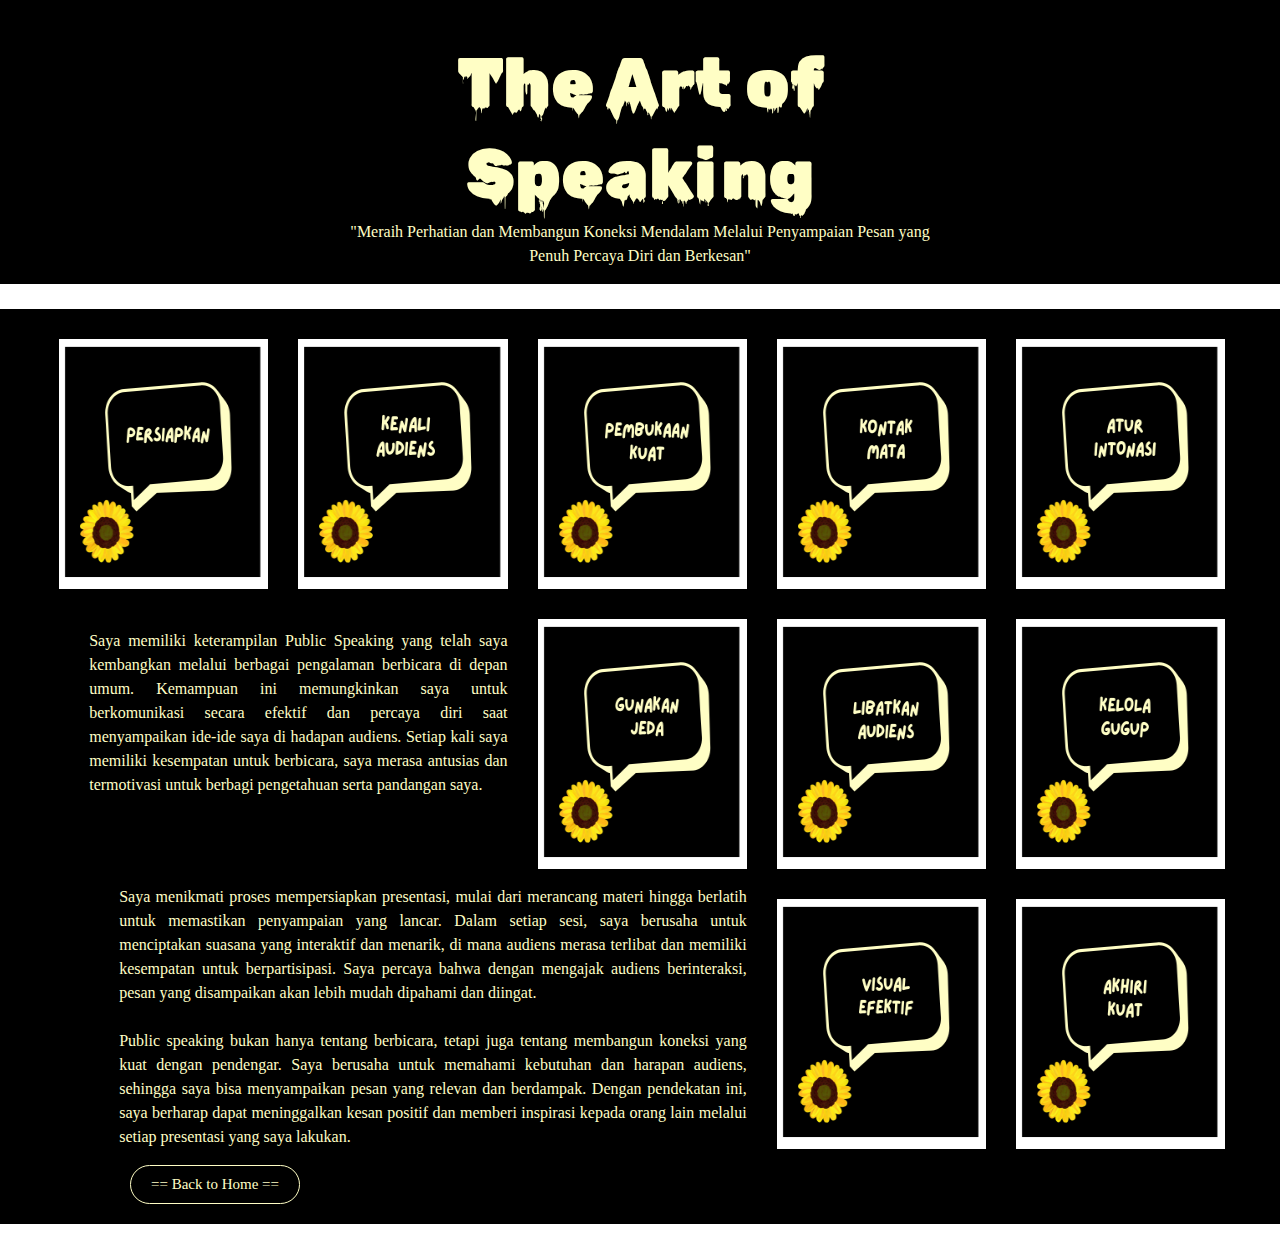
<file: detail/public_speaking.html>
<!DOCTYPE html>
<html lang="id">
<head>
    <meta charset="UTF-8">
    <meta name="viewport" content="width=device-width, initial-scale=1.0">
    <link rel="stylesheet" href="../css/bootstrap-grid.css" type="text/css">
    <link rel="stylesheet" href="../css/styles.css" type="text/css">
    <link href="https://fonts.googleapis.com/css2?family=Creepster&display=swap" rel="stylesheet">
    <link href="https://fonts.googleapis.com/css2?family=Inknut+Antiqua:wght@300;400;500;600;700;800;900&display=swap" rel="stylesheet">
    <link href="https://fonts.googleapis.com/css2?family=Rubik+Wet+Paint&display=swap" rel="stylesheet">
    <title>Public Speaking</title>
</head>
<body>
   <section id="section" class="section">
    <div class="page-header d-flex align-items-center">
        <div class="container position-relative">
            <div class="row d-flex justify-content-center">
                <div class="col-lg-6 text-center">
                    <h2>The Art of<br>Speaking</h2>
                    <p>"Meraih Perhatian dan Membangun Koneksi Mendalam Melalui Penyampaian Pesan yang Penuh Percaya Diri dan Berkesan"</p>
                </div>
            </div>
        </div>
    </div>
    </section>
    <section class="speaking" id="speaking">
    	<div class="row">
    		<div class="col-lg-2">
    			<img src="../img/1.png">
    		</div>
    		<div class="col-lg-2">
    			<img src="../img/2.png">
    		</div>
    		<div class="col-lg-2">
    			<img src="../img/3.png">
    		</div>
    		<div class="col-lg-2">
    			<img src="../img/4.png">
    		</div>
    		<div class="col-lg-2">
    			<img src="../img/5.png">
    		</div>
    	</div>
    	<div class="row">
    		<div class="col-lg-4">
    			<p><br>Saya memiliki keterampilan Public Speaking yang telah saya kembangkan melalui berbagai pengalaman berbicara di depan umum. Kemampuan ini memungkinkan saya untuk berkomunikasi secara efektif dan percaya diri saat menyampaikan ide-ide saya di hadapan audiens. Setiap kali saya memiliki kesempatan untuk berbicara, saya merasa antusias dan termotivasi untuk berbagi pengetahuan serta pandangan saya.</p>
    		</div>
    		<div class="col-lg-2">
    			<img src="../img/6.png">
    		</div>
    		<div class="col-lg-2">
    			<img src="../img/7.png">
    		</div>
    		<div class="col-lg-2">
    			<img src="../img/8.png">
    		</div>
    	</div>
    	<div class="row">
    		<div class="col-lg-6">
    			<p>Saya menikmati proses mempersiapkan presentasi, mulai dari merancang materi hingga berlatih untuk memastikan penyampaian yang lancar. Dalam setiap sesi, saya berusaha untuk menciptakan suasana yang interaktif dan menarik, di mana audiens merasa terlibat dan memiliki kesempatan untuk berpartisipasi. Saya percaya bahwa dengan mengajak audiens berinteraksi, pesan yang disampaikan akan lebih mudah dipahami dan diingat.<br><br>Public speaking bukan hanya tentang berbicara, tetapi juga tentang membangun koneksi yang kuat dengan pendengar. Saya berusaha untuk memahami kebutuhan dan harapan audiens, sehingga saya bisa menyampaikan pesan yang relevan dan berdampak. Dengan pendekatan ini, saya berharap dapat meninggalkan kesan positif dan memberi inspirasi kepada orang lain melalui setiap presentasi yang saya lakukan.</p>
    		</div>
    		<div class="col-lg-2">
    			<img src="../img/9.png">
    		</div>
    		<div class="col-lg-2">
    			<img src="../img/10.png">
    		</div>
    	</div>
    	<a href="../index.html" class="button_speaking">== Back to Home ==</a>
    </section>
</body>
</html>
</file>
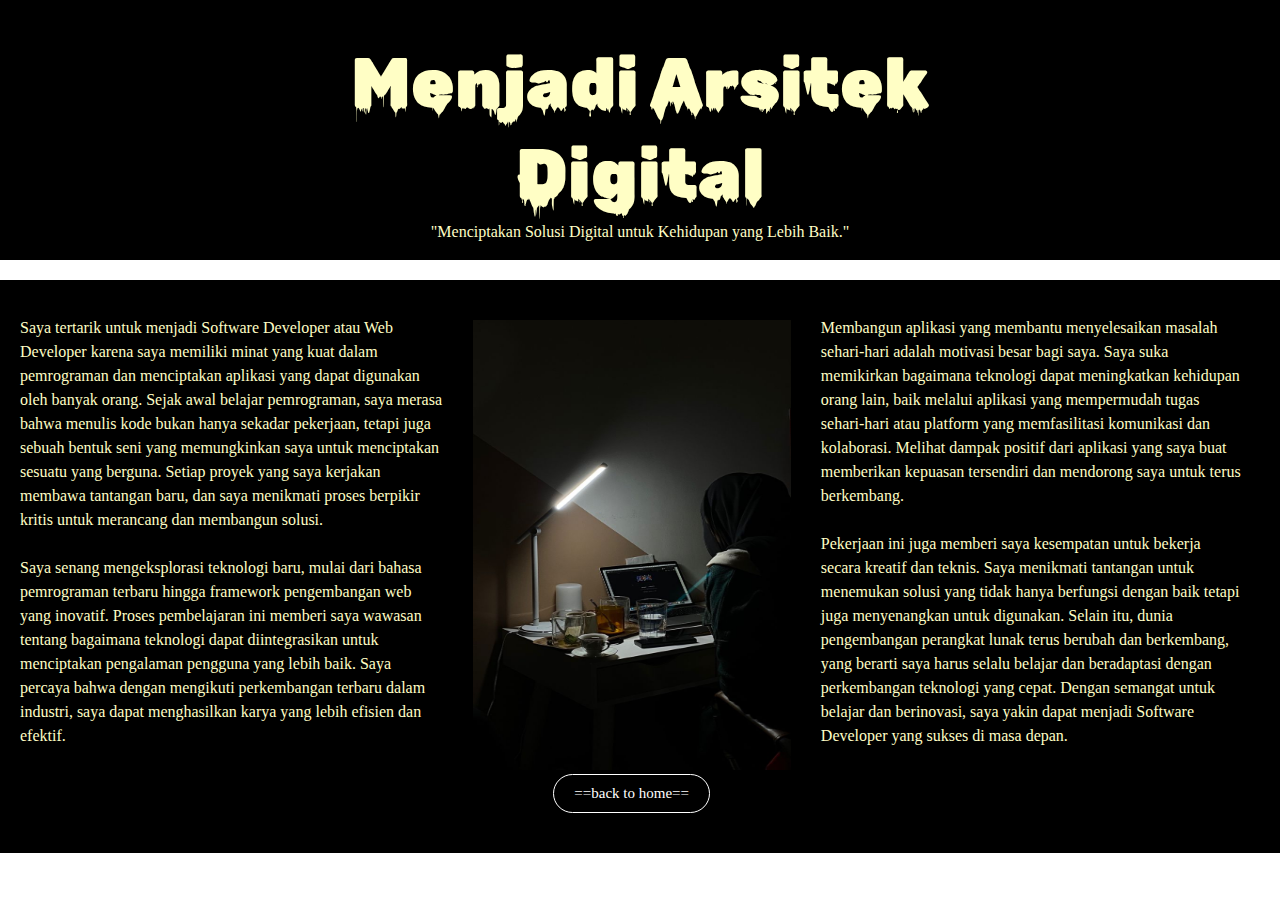
<file: detail/software_developer_page.html>
<!DOCTYPE html>
<html lang="id">
<head>
    <meta charset="UTF-8">
    <meta name="viewport" content="width=device-width, initial-scale=1.0">
    <link rel="stylesheet" href="../css/bootstrap-grid.css" type="text/css">
    <link rel="stylesheet" href="../css/styles.css" type="text/css">
    <link href="https://fonts.googleapis.com/css2?family=Creepster&display=swap" rel="stylesheet">
    <link href="https://fonts.googleapis.com/css2?family=Inknut+Antiqua:wght@300;400;500;600;700;800;900&display=swap" rel="stylesheet">
    <link href="https://fonts.googleapis.com/css2?family=Rubik+Wet+Paint&display=swap" rel="stylesheet">
    <title>software_developer_page</title>
</head>
<body>
    <section id="section" class="section">
    <div class="page-header d-flex align-items-center">
        <div class="container position-relative">
            <div class="row d-flex justify-content-center">
                <div class="col-lg-6 text-center">
                    <h2>Menjadi Arsitek Digital</h2>
                    <p>"Menciptakan Solusi Digital untuk Kehidupan yang Lebih Baik."</p>
                </div>
            </div>
        </div>
    </div>
</section>
        <div class="software-page" id="software-page">
            <div class="row ">
                <div class="col-lg-4">
                    <p>Saya tertarik untuk menjadi Software Developer atau Web Developer karena saya memiliki minat yang kuat dalam pemrograman dan menciptakan aplikasi yang dapat digunakan oleh banyak orang. Sejak awal belajar pemrograman, saya merasa bahwa menulis kode bukan hanya sekadar pekerjaan, tetapi juga sebuah bentuk seni yang memungkinkan saya untuk menciptakan sesuatu yang berguna. Setiap proyek yang saya kerjakan membawa tantangan baru, dan saya menikmati proses berpikir kritis untuk merancang dan membangun solusi.<br><br>
                    Saya senang mengeksplorasi teknologi baru, mulai dari bahasa pemrograman terbaru hingga framework pengembangan web yang inovatif. Proses pembelajaran ini memberi saya wawasan tentang bagaimana teknologi dapat diintegrasikan untuk menciptakan pengalaman pengguna yang lebih baik. Saya percaya bahwa dengan mengikuti perkembangan terbaru dalam industri, saya dapat menghasilkan karya yang lebih efisien dan efektif.</p>
                </div>
                <div class="col-lg-3" style="margin-top:20px;">
                    <img src="../img/developer_page.jpg">
                    <a href="../index.html" class="button-develop">==back to home==</a>
                </div>
                <div class="col-lg-4">
                    <p>Membangun aplikasi yang membantu menyelesaikan masalah sehari-hari adalah motivasi besar bagi saya. Saya suka memikirkan bagaimana teknologi dapat meningkatkan kehidupan orang lain, baik melalui aplikasi yang mempermudah tugas sehari-hari atau platform yang memfasilitasi komunikasi dan kolaborasi. Melihat dampak positif dari aplikasi yang saya buat memberikan kepuasan tersendiri dan mendorong saya untuk terus berkembang.<br><br>
                    Pekerjaan ini juga memberi saya kesempatan untuk bekerja secara kreatif dan teknis. Saya menikmati tantangan untuk menemukan solusi yang tidak hanya berfungsi dengan baik tetapi juga menyenangkan untuk digunakan. Selain itu, dunia pengembangan perangkat lunak terus berubah dan berkembang, yang berarti saya harus selalu belajar dan beradaptasi dengan perkembangan teknologi yang cepat. Dengan semangat untuk belajar dan berinovasi, saya yakin dapat menjadi Software Developer yang sukses di masa depan.</p>
                </div>
            </div>
        </div>
</body>
</html>
</file>
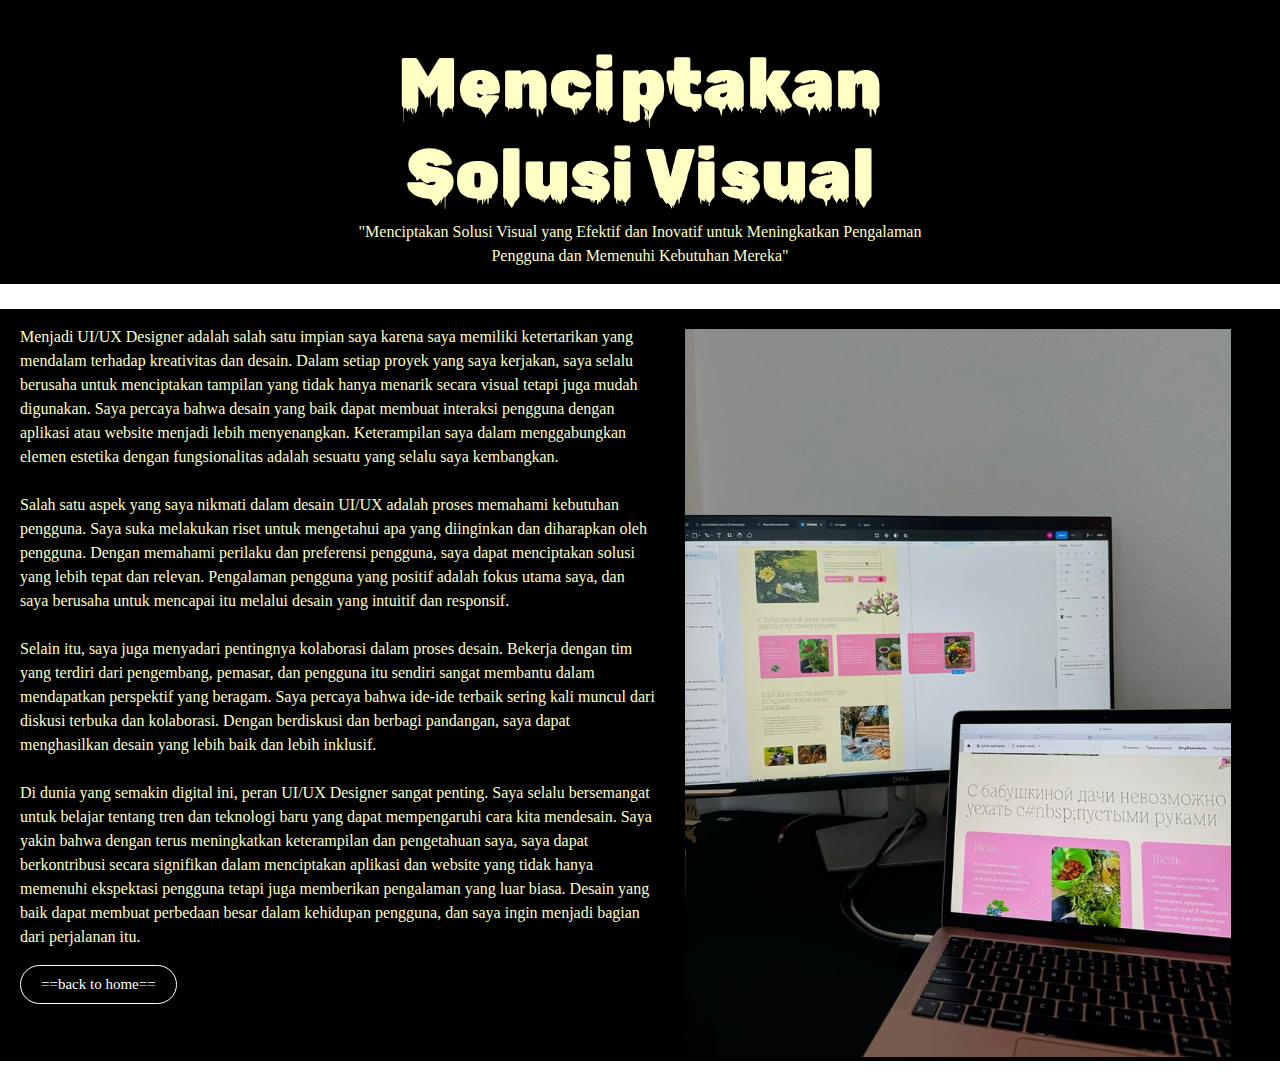
<file: detail/uiux_designer.html>
<!DOCTYPE html>
<html lang="id">
<head>
    <meta charset="UTF-8">
    <meta name="viewport" content="width=device-width, initial-scale=1.0">
    <link rel="stylesheet" href="../css/bootstrap-grid.css" type="text/css">
    <link rel="stylesheet" href="../css/styles.css" type="text/css">
    <link href="https://fonts.googleapis.com/css2?family=Creepster&display=swap" rel="stylesheet">
    <link href="https://fonts.googleapis.com/css2?family=Inknut+Antiqua:wght@300;400;500;600;700;800;900&display=swap" rel="stylesheet">
    <link href="https://fonts.googleapis.com/css2?family=Rubik+Wet+Paint&display=swap" rel="stylesheet">
    <title>UI/UX Designer</title>
</head>
<body>
   <section id="section" class="section">
    <div class="page-header d-flex align-items-center">
        <div class="container position-relative">
            <div class="row d-flex justify-content-center">
                <div class="col-lg-6 text-center">
                    <h2>Menciptakan Solusi Visual</h2>
                    <p>"Menciptakan Solusi Visual yang Efektif dan Inovatif untuk Meningkatkan Pengalaman Pengguna dan Memenuhi Kebutuhan Mereka"</p>
                </div>
            </div>
        </div>
    </div>
    </section>
    <section id="uiux_designer" class="uiux_designer">
    	<div class="row">
    		<div class="col-lg-6">
    			<p>Menjadi UI/UX Designer adalah salah satu impian saya karena saya memiliki ketertarikan yang mendalam terhadap kreativitas dan desain. Dalam setiap proyek yang saya kerjakan, saya selalu berusaha untuk menciptakan tampilan yang tidak hanya menarik secara visual tetapi juga mudah digunakan. Saya percaya bahwa desain yang baik dapat membuat interaksi pengguna dengan aplikasi atau website menjadi lebih menyenangkan. Keterampilan saya dalam menggabungkan elemen estetika dengan fungsionalitas adalah sesuatu yang selalu saya kembangkan.<br><br>

    			Salah satu aspek yang saya nikmati dalam desain UI/UX adalah proses memahami kebutuhan pengguna. Saya suka melakukan riset untuk mengetahui apa yang diinginkan dan diharapkan oleh pengguna. Dengan memahami perilaku dan preferensi pengguna, saya dapat menciptakan solusi yang lebih tepat dan relevan. Pengalaman pengguna yang positif adalah fokus utama saya, dan saya berusaha untuk mencapai itu melalui desain yang intuitif dan responsif.<br><br>

    			Selain itu, saya juga menyadari pentingnya kolaborasi dalam proses desain. Bekerja dengan tim yang terdiri dari pengembang, pemasar, dan pengguna itu sendiri sangat membantu dalam mendapatkan perspektif yang beragam. Saya percaya bahwa ide-ide terbaik sering kali muncul dari diskusi terbuka dan kolaborasi. Dengan berdiskusi dan berbagi pandangan, saya dapat menghasilkan desain yang lebih baik dan lebih inklusif.<br><br>

    			Di dunia yang semakin digital ini, peran UI/UX Designer sangat penting. Saya selalu bersemangat untuk belajar tentang tren dan teknologi baru yang dapat mempengaruhi cara kita mendesain. Saya yakin bahwa dengan terus meningkatkan keterampilan dan pengetahuan saya, saya dapat berkontribusi secara signifikan dalam menciptakan aplikasi dan website yang tidak hanya memenuhi ekspektasi pengguna tetapi juga memberikan pengalaman yang luar biasa. Desain yang baik dapat membuat perbedaan besar dalam kehidupan pengguna, dan saya ingin menjadi bagian dari perjalanan itu.</p> 
    			<a href="../index.html" class="button_uiux">==back to home==</a>
    		</div>
    		<div class="col-lg-5">
    			<img src="../img/Ui ux design.jpg">
    		</div>
    	</div>
    </section>
</body>
</html>
</file>
<file: css/styles.css>
body{
	font-family: 'Nosifer', cursive;
}
body, ul{
	margin: 0;
	padding:0;
}

h1,h2, .skill-list {
	font-family: "Rubik Wet Paint", system-ui;
}
h1{
	font-family: "Rubik Wet Paint", system-ui;
	color: #fffec5 ;
}
.pertama p{
	color: #fffec5;
}
.about{
	background: black;
	margin-top: 25px;
	color:#fffec5 ;
}
.about h2{
	color: #fffec5;
}
.about p{
	color: #fffec5;
}
.about img{
	margin-top: 35px;
	height: 500px;
}

.speaking{
	background: black;
	margin-top: 25px;
}
.speaking .row{
	justify-content:right;
	margin-right: 40px;
	text-align: justify;
}
.speaking p{
	color: #fffec5;
}
.speaking img{
	margin-top: 30px;
	width: 250px;
	height: 250px;
	display: grid;
	gap: 10px;
}
.enterpreneur{
	background: black;
	margin-top: 25px;
	color: white;
}
.enterpreneur img{
	margin-top: 20px;
}
.enterpreneur p{
	text-align: justify;
	color: #fffec5;
}

.section{
	background: black;
	color: white;
	margin-top: -20px;
}
.section h2{
	color:#fffec5 ;
	font-family: "Rubik Wet Paint", system-ui;
}
.section p{
	color:#fffec5 ;
}
.uiux_designer{
	background: black;
	margin-top: 25px;
}
.uiux_designer img{
	margin-top: 20px;
}
.uiux_designer p{
	color: #fffec5;
	padding-left: 20px;
}
.software-page{
	margin-top: 20px;
	background: black;
	padding: 20px;
}

.software-page img{
	width: 330px;
	height: 450px;
	justify-content: center;
}
.software-page p{
	color:#fffec5 ;
}

.software-page a{
	margin-left: 80px;
}

.text-center h2{
  font-size: 70px;
  text-align: center;
  margin-bottom: auto;
}
.text-center p{
	text-align: center;
	margin-top: 0px;
}
.skill-list li{
	font-size: 30px;
}
img{
	max-width: 100%;
}
nav{
	background : black; 
	position: fixed;
	z-index: 1;
	width: 100%;
}

header{
	top:70px;
	position: relative;
	margin-bottom:  100px;
	background-image: url('../img/background6.jpg');
	background-repeat: no-repeat;
	background-size: cover;
	background-position-y: -140px;
}

nav ul li{
	display: inline-block;
	margin: 0 15px;
	padding:0;
	text-transform: uppercase;
	letter-spacing: 1px;
	font-size: 14px;
	color: #fffec5;
}

nav ul{
	margin: 0 auto;
	text-align: center;
	padding: 30px;

}

h1{
	font-size: 100px;
	line-height: 130%;
}
h2{
	font-size: 30px;
	line-height: 130%;
}
h1, h2{
	font-weight: normal;
}
p{
	line-height: 150%;
}

ul li{
	list-style: none;
	margin: 5px 0;
}

.button_speaking {
    border: 1px solid #fffec5;
    font-size: 15px;
    border-radius: 20px;
    text-decoration: none;
    color: #fffec5;
    padding: 10px 20px;
    margin-left: 130px;
    margin-bottom: 20px;
    display: inline-block;
    text-align: center;
    transition: background 0.2s ease-in-out;
}
.button_speaking:hover{
	background:orange;
	color: white;
}

.button_enterpreneur{
	border: 1px solid #fffec5;
	font-size: 15px;
	border-radius: 20px;
	text-decoration: none;
	color: #fffec5;
	padding: 10px 20px;
	margin-top:0px;
	margin:auto;
	display: block;
	text-align: center;
	transition: background 0.2s ease-in-out;
}
.button_enterpreneur:hover{
	background:saddlebrown;
	color: white; 
}

.button-develop{
	border: 1px solid white;
	font-size: 15px;
	border-radius: 20px;
	text-decoration: none;
	color: white;
	padding: 10px 20px;
	margin-top:0px;
	margin-left: 20px;
	margin-bottom: 20px;
	display: inline-block;
	transition: background 0.5s ease-in-out;
}
.button-develop:hover{
	background:#fffec5;
	color: black; 

}

.button_uiux{
	border: 1px solid white;
	font-size: 15px;
	border-radius: 20px;
	text-decoration: none;
	color: white;
	padding: 10px 20px;
	margin-top:0px;
	margin-left: 20px;
	margin-bottom: 20px;
	display: inline-block;
	transition: background 0.5s ease-in-out;
}
.button_uiux:hover{
	background:lightpink;
	color: black; 
}

.button-about{
	border: 1px solid #fffec5;
	font-size: 15px;
	border-radius: 20px;
	text-decoration: none;
	color: #fffec5;
	padding: 10px 20px;
	margin-top:20px;
	margin-left: 20px;
	margin-bottom: 20px;
	display: inline-block;
	transition: background 0.5s ease-in-out;
}
.button-about:hover{
	background:#fffec5;
	color: black; 
}

.button-pertama{
	border: 1px solid #fffec5;
	font-size: 15px;
	border-radius: 20px;
	text-decoration: none;
	color: #fffec5;
	padding: 10px 20px;
	margin-top:40px;
	display: inline-block;
	transition: background 0.5s ease-in-out;
}
.button-pertama:hover{
	background: #fffec5;
	color: #072D44; 

}

.button{
	border: 1px solid black;
	font-size: 15px;
	border-radius: 20px;
	text-decoration: none;
	color: black;
	padding: 10px 20px;
	margin-top:40px;
	display: inline-block;
	transition: background 0.5s ease-in-out;
}
.button:hover{
	background: #072D44;
	color: #fffec5; 

}

figcaption{
	font-size: 10px;
	margin-top: 10px;
}

.intro-img{
	box-shadow: 1px 2px 30px rgba(0,0,0,0.2);
	margin-top: 30px;
	height: 500px;

}

.skill-list {
	text-align: center;
	font-size: 50px;
	line-height: 150%
	margin-bottom:130px;
}
.project{
	margin: 30px 0; 
	padding: 50px;
}
.blue h2{
		color:#fffec5 ;
}
.blue p{
		color:#fffec5 ;
}
.project,h2,p{
		color:black ;
}
.blue{
	background : linear-gradient( to bottom, black 80%, darkblue); 
}


.project .button{
	margin-top: 10px;
}
footer{
	text-align: center;
	margin:100px; 

}
footer h2{
	font-size: 50px;
	margin-bottom:100px; 

}
.right-alignment{
	text-align: right;
}

li.empty{
	width: 90px;
	border-top: 1px solid #fffec5;
	top:-5px;
	position: relative; 
}

nav li a{
	text-decoration: none;
	color: #fffec5;
	font-family: 'Creepster', cursive;
}
nav li a:hover{
	text-decoration: underline;
}
</file>
